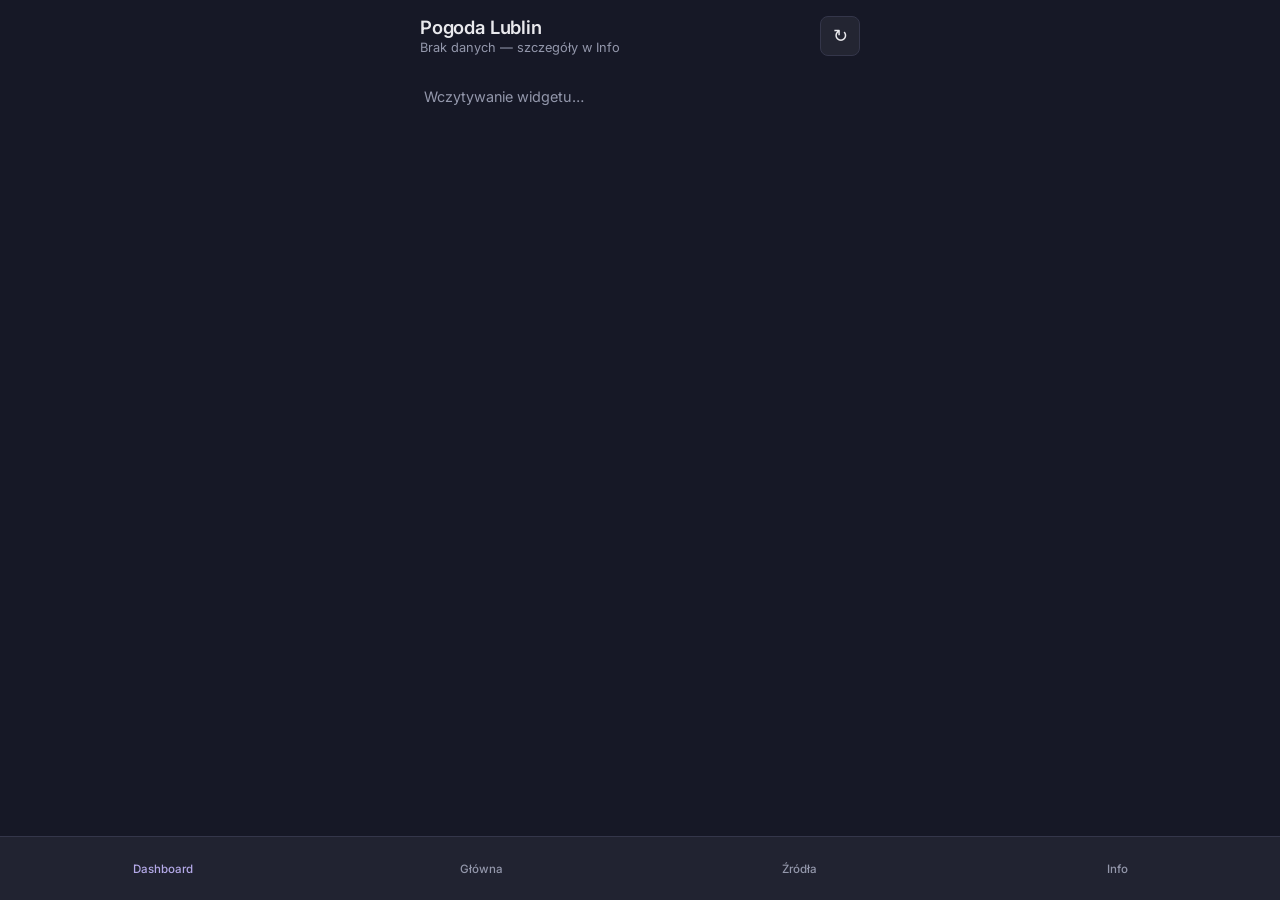
<file: index.html>
<!DOCTYPE html>
<html lang="pl">
<head>
  <meta charset="UTF-8" />
  <meta name="viewport" content="width=device-width, initial-scale=1.0, viewport-fit=cover" />
  <meta name="theme-color" content="#161826" />
  <meta name="color-scheme" content="dark" />
  <meta name="description" content="Panel pogody dla Lublina — konsensus wielu źródeł prognoz i lokalnych pomiarów." />
  <meta name="apple-mobile-web-app-capable" content="yes" />
  <meta name="apple-mobile-web-app-status-bar-style" content="black-translucent" />
  <meta name="apple-mobile-web-app-title" content="Pogoda Lublin" />
  <title>Pogoda Lublin</title>
  <link rel="manifest" href="manifest.webmanifest" />
  <link rel="icon" href="icons/icon.svg" type="image/svg+xml" />
  <link rel="apple-touch-icon" href="icons/icon-192.png" />
  <link rel="preconnect" href="https://fonts.googleapis.com" />
  <link rel="preconnect" href="https://fonts.gstatic.com" crossorigin />
  <link href="https://fonts.googleapis.com/css2?family=Inter:wght@400;500;600&display=swap" rel="stylesheet" />
  <link rel="stylesheet" href="css/app.css" />
</head>
<body>
  <div class="wrap">
    <header class="topbar">
      <div>
        <h1>Pogoda Lublin</h1>
        <div class="sub" id="status">Wczytywanie prognozy…</div>
      </div>
      <button type="button" class="icon-btn" id="refresh" title="Odśwież" aria-label="Odśwież">↻</button>
    </header>

    <div id="panels"></div>
  </div>

  <nav class="tabbar" id="tabbar" aria-label="Nawigacja">
    <button type="button" class="tab-btn active" data-tab="dashboard">Dashboard</button>
    <button type="button" class="tab-btn" data-tab="main">Główna</button>
    <button type="button" class="tab-btn" data-tab="sources">Źródła</button>
    <button type="button" class="tab-btn" data-tab="about">Info</button>
  </nav>

  <script src="js/app.js" defer></script>
  <script>
    if ("serviceWorker" in navigator) {
      window.addEventListener("load", () => {
        navigator.serviceWorker.register("./sw.js").catch((err) => {
          console.warn("SW registration failed", err);
        });
      });
    }
  </script>
</body>
</html>
</file>
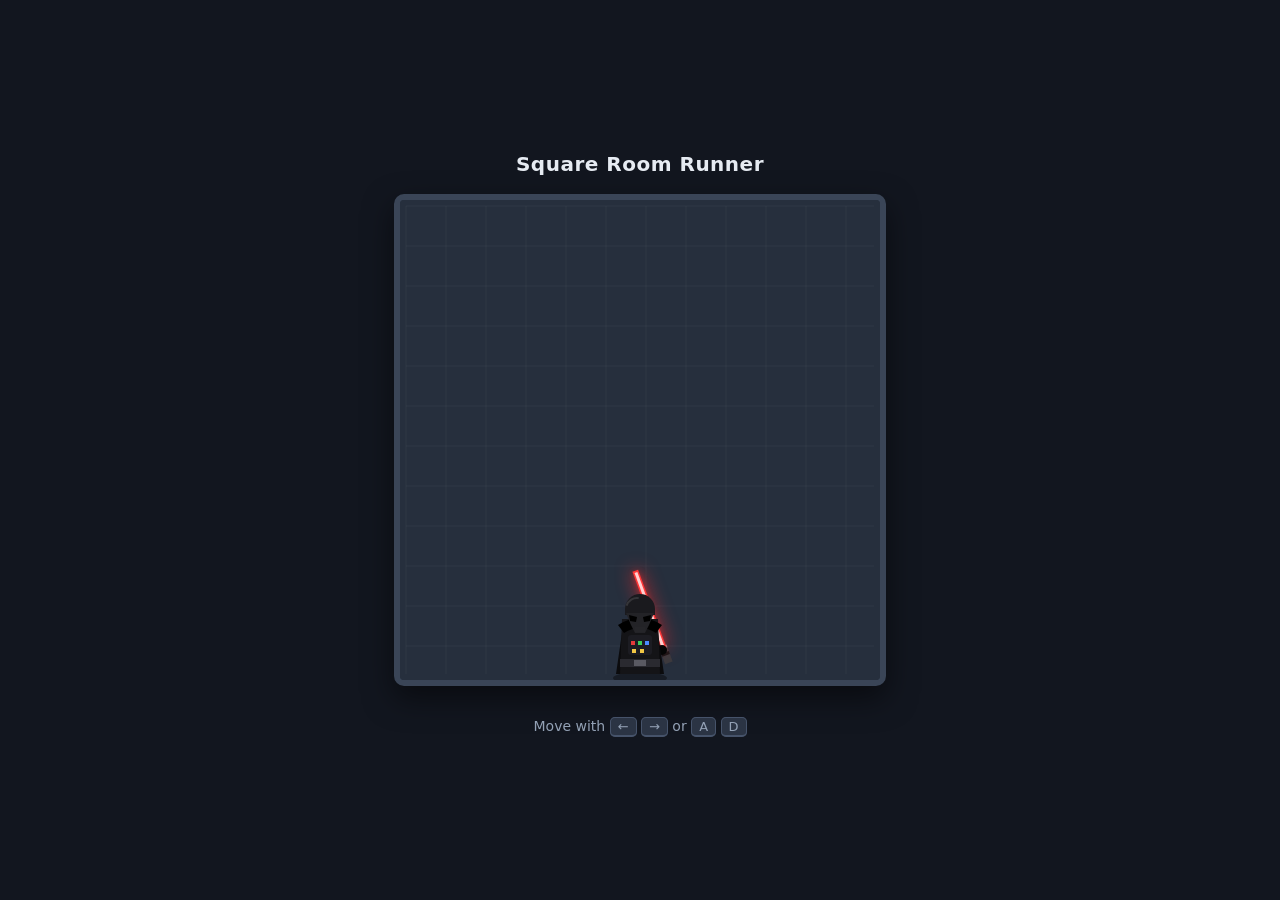
<file: game.html>
<!DOCTYPE html>
<html lang="en">
<head>
  <meta charset="UTF-8" />
  <meta name="viewport" content="width=device-width, initial-scale=1.0" />
  <title>Square Room Runner</title>
  <style>
    :root {
      --room-bg: #1e2430;
      --wall: #3a4557;
      --floor: #262f3d;
      --char: #ffcc4d;
      --char-shadow: rgba(0, 0, 0, 0.35);
    }

    * { box-sizing: border-box; }

    body {
      margin: 0;
      min-height: 100vh;
      display: flex;
      flex-direction: column;
      align-items: center;
      justify-content: center;
      gap: 18px;
      font-family: system-ui, -apple-system, "Segoe UI", Roboto, sans-serif;
      background: #12161f;
      color: #e6ebf2;
    }

    h1 {
      margin: 0;
      font-size: 20px;
      font-weight: 600;
      letter-spacing: 0.5px;
    }

    #game {
      display: block;
      background: var(--floor);
      border: 6px solid var(--wall);
      border-radius: 10px;
      box-shadow: 0 12px 30px rgba(0, 0, 0, 0.5);
    }

    .hint {
      font-size: 14px;
      color: #93a1b5;
    }

    kbd {
      background: #2b3444;
      border: 1px solid #46536a;
      border-bottom-width: 2px;
      border-radius: 5px;
      padding: 1px 7px;
      font-family: inherit;
      font-size: 13px;
    }
  </style>
</head>
<body>
  <h1>Square Room Runner</h1>
  <canvas id="game" width="480" height="480"></canvas>
  <p class="hint">
    Move with <kbd>&larr;</kbd> <kbd>&rarr;</kbd> or <kbd>A</kbd> <kbd>D</kbd>
  </p>

  <script>
    const canvas = document.getElementById("game");
    const ctx = canvas.getContext("2d");

    // Room / wall geometry
    const WALL = 6; // matches the border, keeps character inside the floor
    const ROOM = {
      left: WALL,
      right: canvas.width - WALL,
      top: WALL,
      bottom: canvas.height - WALL,
    };

    // Character state
    const player = {
      w: 46,
      h: 84,
      x: canvas.width / 2 - 23,
      y: canvas.height - WALL - 84,
      speed: 4,           // pixels per frame at 60fps
      facing: 1,          // 1 = right, -1 = left
    };

    // Track which movement keys are currently held
    const keys = { left: false, right: false };

    window.addEventListener("keydown", (e) => {
      if (e.key === "ArrowLeft" || e.key === "a" || e.key === "A") keys.left = true;
      if (e.key === "ArrowRight" || e.key === "d" || e.key === "D") keys.right = true;
      if (["ArrowLeft", "ArrowRight"].includes(e.key)) e.preventDefault();
    });

    window.addEventListener("keyup", (e) => {
      if (e.key === "ArrowLeft" || e.key === "a" || e.key === "A") keys.left = false;
      if (e.key === "ArrowRight" || e.key === "d" || e.key === "D") keys.right = false;
    });

    function update(dt) {
      let dir = 0;
      if (keys.left) dir -= 1;
      if (keys.right) dir += 1;

      if (dir !== 0) {
        player.facing = dir;
        player.x += dir * player.speed * dt;
      }

      // Keep the character within the room walls
      if (player.x < ROOM.left) player.x = ROOM.left;
      if (player.x + player.w > ROOM.right) player.x = ROOM.right - player.w;
    }

    function drawCharacter() {
      const { x, y, w, h, facing } = player;
      const cx = x + w / 2;          // horizontal center

      // Shadow under the feet
      ctx.fillStyle = "rgba(0, 0, 0, 0.4)";
      ctx.beginPath();
      ctx.ellipse(cx, y + h + 4, w / 2 + 4, 6, 0, 0, Math.PI * 2);
      ctx.fill();

      // Draw Vader facing left/right by mirroring horizontally around center
      ctx.save();
      ctx.translate(cx, 0);
      ctx.scale(facing, 1);
      ctx.translate(-cx, 0);

      drawLightsaber(cx, y, w, h);
      drawVader(cx, y, w, h);

      ctx.restore();
    }

    function drawVader(cx, y, w, h) {
      const helmetR = 15;
      const headTop = y + 4;
      const shoulderY = headTop + helmetR + 10;

      // ---- Flowing cape (behind the body) ----
      ctx.fillStyle = "#0b0b0d";
      ctx.beginPath();
      ctx.moveTo(cx - 16, shoulderY);
      ctx.lineTo(cx - 24, y + h);
      ctx.lineTo(cx + 24, y + h);
      ctx.lineTo(cx + 16, shoulderY);
      ctx.closePath();
      ctx.fill();

      // ---- Body / robe ----
      ctx.fillStyle = "#141417";
      ctx.beginPath();
      ctx.moveTo(cx - 18, shoulderY);
      ctx.lineTo(cx - 20, y + h);
      ctx.lineTo(cx + 20, y + h);
      ctx.lineTo(cx + 18, shoulderY);
      ctx.closePath();
      ctx.fill();

      // ---- Shoulders / cape collar ----
      ctx.fillStyle = "#000";
      ctx.beginPath();
      ctx.moveTo(cx - 22, shoulderY + 6);
      ctx.quadraticCurveTo(cx, shoulderY - 8, cx + 22, shoulderY + 6);
      ctx.lineTo(cx + 16, shoulderY + 14);
      ctx.quadraticCurveTo(cx, shoulderY + 4, cx - 16, shoulderY + 14);
      ctx.closePath();
      ctx.fill();

      // ---- Chest control box ----
      ctx.fillStyle = "#1c1c22";
      ctx.beginPath();
      ctx.roundRect(cx - 12, shoulderY + 16, 24, 20, 3);
      ctx.fill();
      // buttons
      const btns = [
        ["#e23b3b", -7, 22], ["#3bce5a", 0, 22], ["#4b8bff", 7, 22],
        ["#f2c744", -6, 30], ["#f2c744", 2, 30],
      ];
      for (const [color, dx, dy] of btns) {
        ctx.fillStyle = color;
        ctx.fillRect(cx + dx - 2, shoulderY + dy, 4, 4);
      }
      // belt
      ctx.fillStyle = "#2a2a30";
      ctx.fillRect(cx - 20, shoulderY + 40, 40, 8);
      ctx.fillStyle = "#5a5a62";
      ctx.fillRect(cx - 6, shoulderY + 41, 12, 6);

      // ---- Helmet dome ----
      ctx.fillStyle = "#1a1a1e";
      ctx.beginPath();
      ctx.arc(cx, headTop + helmetR, helmetR, Math.PI, 0);
      ctx.lineTo(cx + helmetR, headTop + helmetR + 6);
      ctx.lineTo(cx - helmetR, headTop + helmetR + 6);
      ctx.closePath();
      ctx.fill();

      // ---- Face mask ----
      ctx.fillStyle = "#232327";
      ctx.beginPath();
      ctx.moveTo(cx - helmetR + 1, headTop + helmetR + 4);
      ctx.lineTo(cx + helmetR - 1, headTop + helmetR + 4);
      ctx.lineTo(cx + 9, headTop + helmetR + 16);
      ctx.lineTo(cx + 5, headTop + helmetR + 24); // chin point of the mask
      ctx.lineTo(cx - 5, headTop + helmetR + 24);
      ctx.lineTo(cx - 9, headTop + helmetR + 16);
      ctx.closePath();
      ctx.fill();

      // ---- Eyes (angry lenses) ----
      ctx.fillStyle = "#000";
      ctx.beginPath();
      ctx.moveTo(cx - 11, headTop + helmetR + 6);
      ctx.lineTo(cx - 3, headTop + helmetR + 8);
      ctx.lineTo(cx - 4, headTop + helmetR + 13);
      ctx.lineTo(cx - 10, headTop + helmetR + 12);
      ctx.closePath();
      ctx.fill();
      ctx.beginPath();
      ctx.moveTo(cx + 11, headTop + helmetR + 6);
      ctx.lineTo(cx + 3, headTop + helmetR + 8);
      ctx.lineTo(cx + 4, headTop + helmetR + 13);
      ctx.lineTo(cx + 10, headTop + helmetR + 12);
      ctx.closePath();
      ctx.fill();

      // ---- Breathing grille ----
      ctx.fillStyle = "#000";
      ctx.fillRect(cx - 5, headTop + helmetR + 18, 10, 5);
      ctx.strokeStyle = "#4a4a52";
      ctx.lineWidth = 1;
      for (let i = -4; i <= 4; i += 2) {
        ctx.beginPath();
        ctx.moveTo(cx + i, headTop + helmetR + 18);
        ctx.lineTo(cx + i, headTop + helmetR + 23);
        ctx.stroke();
      }

      // ---- Helmet highlight ----
      ctx.strokeStyle = "rgba(255,255,255,0.12)";
      ctx.lineWidth = 2;
      ctx.beginPath();
      ctx.arc(cx - 3, headTop + helmetR, helmetR - 4, Math.PI * 1.1, Math.PI * 1.55);
      ctx.stroke();
    }

    function drawLightsaber(cx, y, w, h) {
      // Held out to the (facing) right side. Hilt near the hand, blade up.
      const handX = cx + 22;
      const handY = y + 54;

      // ---- Hilt ----
      ctx.save();
      ctx.translate(handX, handY);
      ctx.rotate(-0.35); // slight tilt
      ctx.fillStyle = "#3a3a3e";
      ctx.fillRect(-4, -2, 8, 22);
      ctx.fillStyle = "#8a8a90";
      ctx.fillRect(-4, 2, 8, 3);
      ctx.fillStyle = "#151517";
      ctx.fillRect(-4, 9, 8, 3);

      // ---- Blade with glow ----
      ctx.shadowColor = "#ff2b2b";
      ctx.shadowBlur = 18;
      ctx.fillStyle = "#ff3b3b";
      ctx.fillRect(-3, -78, 6, 82);
      // hot white core
      ctx.shadowBlur = 6;
      ctx.fillStyle = "#ffd0d0";
      ctx.fillRect(-1.5, -76, 3, 78);
      ctx.restore();

      // ---- Gloved hand gripping the hilt ----
      ctx.fillStyle = "#050505";
      ctx.beginPath();
      ctx.arc(handX, handY + 6, 5, 0, Math.PI * 2);
      ctx.fill();
    }

    function draw() {
      // Floor
      ctx.clearRect(0, 0, canvas.width, canvas.height);
      ctx.fillStyle = getComputedStyle(document.documentElement)
        .getPropertyValue("--floor") || "#262f3d";
      ctx.fillRect(0, 0, canvas.width, canvas.height);

      // Simple floor grid for a sense of movement
      ctx.strokeStyle = "rgba(255,255,255,0.04)";
      ctx.lineWidth = 1;
      for (let gx = ROOM.left; gx <= ROOM.right; gx += 40) {
        ctx.beginPath();
        ctx.moveTo(gx, ROOM.top);
        ctx.lineTo(gx, ROOM.bottom);
        ctx.stroke();
      }
      for (let gy = ROOM.top; gy <= ROOM.bottom; gy += 40) {
        ctx.beginPath();
        ctx.moveTo(ROOM.left, gy);
        ctx.lineTo(ROOM.right, gy);
        ctx.stroke();
      }

      drawCharacter();
    }

    // Game loop with delta-time normalized to 60fps
    let last = performance.now();
    function loop(now) {
      const dt = Math.min((now - last) / (1000 / 60), 3); // cap to avoid jumps
      last = now;
      update(dt);
      draw();
      requestAnimationFrame(loop);
    }
    requestAnimationFrame(loop);
  </script>
</body>
</html>
</file>
<file: css/app.css>
/* Pogoda Lublin — Nocturne (Direction 1a) */
:root {
  --ground: #161826;
  --surface: #232532;
  --surface-2: #2a2c3a;
  --text: #e9e9ed;
  --muted: #9397ab;
  --accent: #9184d9;
  --accent-soft: #b4a9e8;
  --line: #34364a;
  --ok: #7ddea5;
  --warn: #e0b35c;
  --danger: #e07a7a;
  --radius-sm: 4px;
  --radius: 8px;
  --radius-lg: 14px;
  --tabbar-h: 64px;
  --font: "Inter", system-ui, -apple-system, "Segoe UI", Roboto, sans-serif;
}

* { box-sizing: border-box; }

html, body {
  margin: 0;
  min-height: 100%;
  background: var(--ground);
  color: var(--text);
  font-family: var(--font);
  font-weight: 400;
  -webkit-font-smoothing: antialiased;
  text-rendering: optimizeLegibility;
}

body {
  padding-bottom: calc(var(--tabbar-h) + env(safe-area-inset-bottom, 0px) + 12px);
}

.wrap {
  max-width: 480px;
  margin: 0 auto;
  padding: 16px 16px 8px;
}

/* —— Top bar —— */
.topbar {
  display: flex;
  align-items: flex-start;
  justify-content: space-between;
  gap: 12px;
  margin-bottom: 14px;
}

.topbar h1 {
  margin: 0;
  font-size: 1.15rem;
  font-weight: 600;
  letter-spacing: -0.01em;
}

.topbar #status,
.topbar .sub {
  margin-top: 2px;
  font-size: 0.8rem;
  color: var(--muted);
}

.icon-btn {
  flex: 0 0 auto;
  width: 40px;
  height: 40px;
  border: 1px solid var(--line);
  border-radius: var(--radius);
  background: var(--surface);
  color: var(--text);
  font-size: 1.15rem;
  line-height: 1;
  cursor: pointer;
  display: inline-flex;
  align-items: center;
  justify-content: center;
}

.icon-btn:hover,
.icon-btn:focus-visible {
  border-color: var(--accent);
  color: var(--accent-soft);
  outline: none;
}

/* —— Cards / panels —— */
.card {
  background: var(--surface);
  border: 1px solid var(--line);
  border-radius: var(--radius);
  padding: 14px;
  margin-bottom: 12px;
}

.section-title {
  margin: 0 0 10px;
  font-size: 0.78rem;
  font-weight: 600;
  letter-spacing: 0.04em;
  text-transform: uppercase;
  color: var(--muted);
}

.panel { display: none; }
.panel.active { display: block; }

.placeholder {
  color: var(--muted);
  font-size: 0.9rem;
  padding: 18px 4px;
}

/* —— Dashboard —— */
.dash-hero {
  display: flex;
  flex-direction: column;
  align-items: flex-start;
  gap: 4px;
  margin-bottom: 14px;
}

.dash-hero .wx {
  font-size: 2rem;
  line-height: 1;
}

.dash-temp {
  font-size: 3.25rem;
  font-weight: 600;
  letter-spacing: -0.03em;
  line-height: 1.05;
}

.dash-cond {
  color: var(--muted);
  font-size: 0.95rem;
}

.spread {
  margin: 4px 0 16px;
}

.spread-track {
  position: relative;
  height: 8px;
  border-radius: 999px;
  background: var(--surface-2);
  border: 1px solid var(--line);
  margin: 10px 0 8px;
  overflow: hidden;
}

.spread-range {
  position: absolute;
  top: 0;
  bottom: 0;
  background: color-mix(in srgb, var(--accent) 55%, transparent);
  border-radius: 999px;
}

.spread-mean {
  position: absolute;
  top: -3px;
  bottom: -3px;
  width: 3px;
  margin-left: -1.5px;
  background: var(--accent-soft);
  border-radius: 2px;
  box-shadow: 0 0 8px color-mix(in srgb, var(--accent) 60%, transparent);
}

.spread-labels {
  display: flex;
  justify-content: space-between;
  font-size: 0.78rem;
  color: var(--muted);
}

.spread-hint {
  margin-top: 6px;
  font-size: 0.75rem;
  color: var(--muted);
}

.metric-grid {
  display: grid;
  grid-template-columns: 1fr 1fr;
  gap: 10px;
  margin-bottom: 12px;
}

.metric-tile {
  background: var(--surface);
  border: 1px solid var(--line);
  border-radius: var(--radius);
  padding: 12px;
}

.metric-tile .label {
  display: block;
  font-size: 0.72rem;
  font-weight: 500;
  letter-spacing: 0.03em;
  text-transform: uppercase;
  color: var(--muted);
  margin-bottom: 6px;
}

.metric-tile .value {
  font-size: 1.15rem;
  font-weight: 600;
}

.dayparts-block { margin-top: 4px; }

.dayparts-title {
  font-size: 0.78rem;
  font-weight: 600;
  color: var(--muted);
  margin-bottom: 8px;
  text-transform: uppercase;
  letter-spacing: 0.04em;
}

.dayparts {
  display: grid;
  grid-template-columns: repeat(5, 1fr);
  gap: 6px;
}

.daypart {
  background: var(--surface-2);
  border: 1px solid var(--line);
  border-radius: var(--radius-sm);
  padding: 8px 4px;
  text-align: center;
}

.daypart .when {
  font-size: 0.68rem;
  color: var(--muted);
  margin-bottom: 4px;
}

.daypart .t {
  font-size: 0.92rem;
  font-weight: 600;
}

.daypart.current {
  background: color-mix(in srgb, var(--accent) 28%, var(--surface));
  border-color: var(--accent);
}

.daypart.current .when,
.daypart.current .t {
  color: var(--accent-soft);
}

.dayparts.compact .daypart { padding: 6px 2px; }
.dayparts.compact .t { font-size: 0.85rem; }

/* —— Główna —— */
.metrics {
  display: grid;
  grid-template-columns: repeat(2, 1fr);
  gap: 8px;
}

.metric {
  background: var(--surface-2);
  border: 1px solid var(--line);
  border-radius: var(--radius-sm);
  padding: 10px;
}

.metric .label {
  display: block;
  font-size: 0.72rem;
  color: var(--muted);
  margin-bottom: 4px;
}

.metric b { font-weight: 600; font-size: 0.98rem; }

.cards {
  display: grid;
  grid-template-columns: 1fr 1fr;
  gap: 10px;
  margin-bottom: 12px;
}

.cards .card {
  margin-bottom: 0;
}

.cards .label {
  font-size: 0.72rem;
  color: var(--muted);
  text-transform: uppercase;
  letter-spacing: 0.03em;
  margin-bottom: 6px;
}

.cards .value {
  font-size: 1.35rem;
  font-weight: 600;
}

.cards .hint {
  margin-top: 6px;
  font-size: 0.75rem;
  color: var(--muted);
}

.rain-status {
  font-size: 1.05rem;
  font-weight: 600;
  margin-bottom: 6px;
}

.rain-status.wet { color: var(--accent-soft); }

.rain-sub {
  font-size: 0.8rem;
  color: var(--muted);
  line-height: 1.4;
}

.table-wrap {
  overflow: auto;
  -webkit-overflow-scrolling: touch;
  border: 1px solid var(--line);
  border-radius: var(--radius-sm);
  max-height: 420px;
}

table {
  width: 100%;
  border-collapse: collapse;
  font-size: 0.78rem;
  white-space: nowrap;
}

th, td {
  padding: 8px 10px;
  text-align: left;
  border-bottom: 1px solid var(--line);
}

th {
  position: sticky;
  top: 0;
  background: var(--surface-2);
  color: var(--muted);
  font-weight: 500;
  z-index: 1;
}

tr.now {
  background: color-mix(in srgb, var(--accent) 18%, transparent);
}

tr.avg-row {
  background: color-mix(in srgb, var(--accent) 12%, var(--surface));
  font-weight: 600;
}

td.src-name, th.src-name {
  position: sticky;
  left: 0;
  background: var(--surface);
  z-index: 2;
}

th.src-name { background: var(--surface-2); z-index: 3; }
tr.now td.src-name,
tr.avg-row td.src-name {
  background: color-mix(in srgb, var(--accent) 16%, var(--surface));
}

.source-head h2 {
  margin: 0 0 4px;
  font-size: 1.05rem;
  font-weight: 600;
  display: flex;
  align-items: center;
  gap: 8px;
}

.source-head .sub {
  color: var(--muted);
  font-size: 0.8rem;
  margin-bottom: 12px;
}

/* —— Źródła list —— */
.src-group-title {
  margin: 16px 0 8px;
  font-size: 0.75rem;
  font-weight: 600;
  letter-spacing: 0.05em;
  text-transform: uppercase;
  color: var(--muted);
}

.src-group-title:first-child { margin-top: 0; }

.src-row {
  display: flex;
  align-items: center;
  justify-content: space-between;
  gap: 10px;
  width: 100%;
  padding: 12px 14px;
  margin: 0 0 6px;
  border: 1px solid var(--line);
  border-radius: var(--radius);
  background: var(--surface);
  color: var(--text);
  font: inherit;
  text-align: left;
  cursor: pointer;
}

.src-row:hover,
.src-row:focus-visible {
  border-color: var(--accent);
  outline: none;
}

.src-row .src-name {
  font-weight: 500;
  font-size: 0.92rem;
}

.src-row .src-meta {
  display: flex;
  align-items: baseline;
  gap: 8px;
  flex: 0 0 auto;
}

.src-row .src-temp {
  font-weight: 600;
  font-variant-numeric: tabular-nums;
}

.delta {
  font-size: 0.8rem;
  font-variant-numeric: tabular-nums;
  color: var(--muted);
}

.delta.pos { color: var(--ok); }
.delta.neg { color: var(--danger); }

.om-toggle {
  display: flex;
  align-items: center;
  justify-content: space-between;
  width: 100%;
  padding: 12px 14px;
  margin: 0 0 6px;
  border: 1px dashed var(--line);
  border-radius: var(--radius);
  background: var(--surface-2);
  color: var(--text);
  font: inherit;
  font-weight: 500;
  cursor: pointer;
  text-align: left;
}

.om-toggle .chev {
  color: var(--muted);
  transition: transform 0.15s ease;
}

.om-children {
  display: none;
  padding-left: 8px;
  margin-bottom: 6px;
  border-left: 2px solid var(--line);
}

.om-children.open { display: block; }

.om-toggle[aria-expanded="true"] .chev {
  transform: rotate(90deg);
}

/* —— Info / about —— */
.about .card h2 {
  margin: 0 0 10px;
  font-size: 1.1rem;
  font-weight: 600;
}

.about p, .about li {
  font-size: 0.9rem;
  line-height: 1.5;
  color: var(--text);
}

.about .muted, .about code {
  color: var(--muted);
}

.about ul {
  padding-left: 1.15em;
  margin: 8px 0 14px;
}

.about h3 {
  margin: 16px 0 8px;
  font-size: 0.85rem;
  font-weight: 600;
  color: var(--muted);
  text-transform: uppercase;
  letter-spacing: 0.04em;
}

.about-issues li { color: var(--warn); }

.back-link {
  display: inline-flex;
  align-items: center;
  gap: 4px;
  margin: 0 0 12px;
  padding: 0;
  border: none;
  background: none;
  color: var(--accent-soft);
  font: inherit;
  font-size: 0.9rem;
  font-weight: 500;
  cursor: pointer;
}

.back-link:hover,
.back-link:focus-visible {
  text-decoration: underline;
  outline: none;
}

/* —— Tab bar —— */
.tabbar {
  position: fixed;
  left: 0;
  right: 0;
  bottom: 0;
  z-index: 40;
  display: grid;
  grid-template-columns: repeat(4, 1fr);
  height: calc(var(--tabbar-h) + env(safe-area-inset-bottom, 0px));
  padding: 0 4px env(safe-area-inset-bottom, 0px);
  background: color-mix(in srgb, var(--surface) 92%, transparent);
  border-top: 1px solid var(--line);
  backdrop-filter: blur(10px);
  -webkit-backdrop-filter: blur(10px);
}

.tab-btn {
  display: flex;
  flex-direction: column;
  align-items: center;
  justify-content: center;
  gap: 2px;
  border: none;
  background: transparent;
  color: var(--muted);
  font: inherit;
  font-size: 0.72rem;
  font-weight: 500;
  cursor: pointer;
  padding: 8px 4px;
}

.tab-btn.active {
  color: var(--accent-soft);
}

.tab-btn:focus-visible {
  outline: 2px solid var(--accent);
  outline-offset: -4px;
  border-radius: var(--radius-sm);
}

body.view-dashboard .wrap {
  /* slightly tighter hero breathing room */
}

.wx { display: inline-block; vertical-align: middle; }

@media (min-width: 520px) {
  .wrap { padding-left: 20px; padding-right: 20px; }
}
</file>
